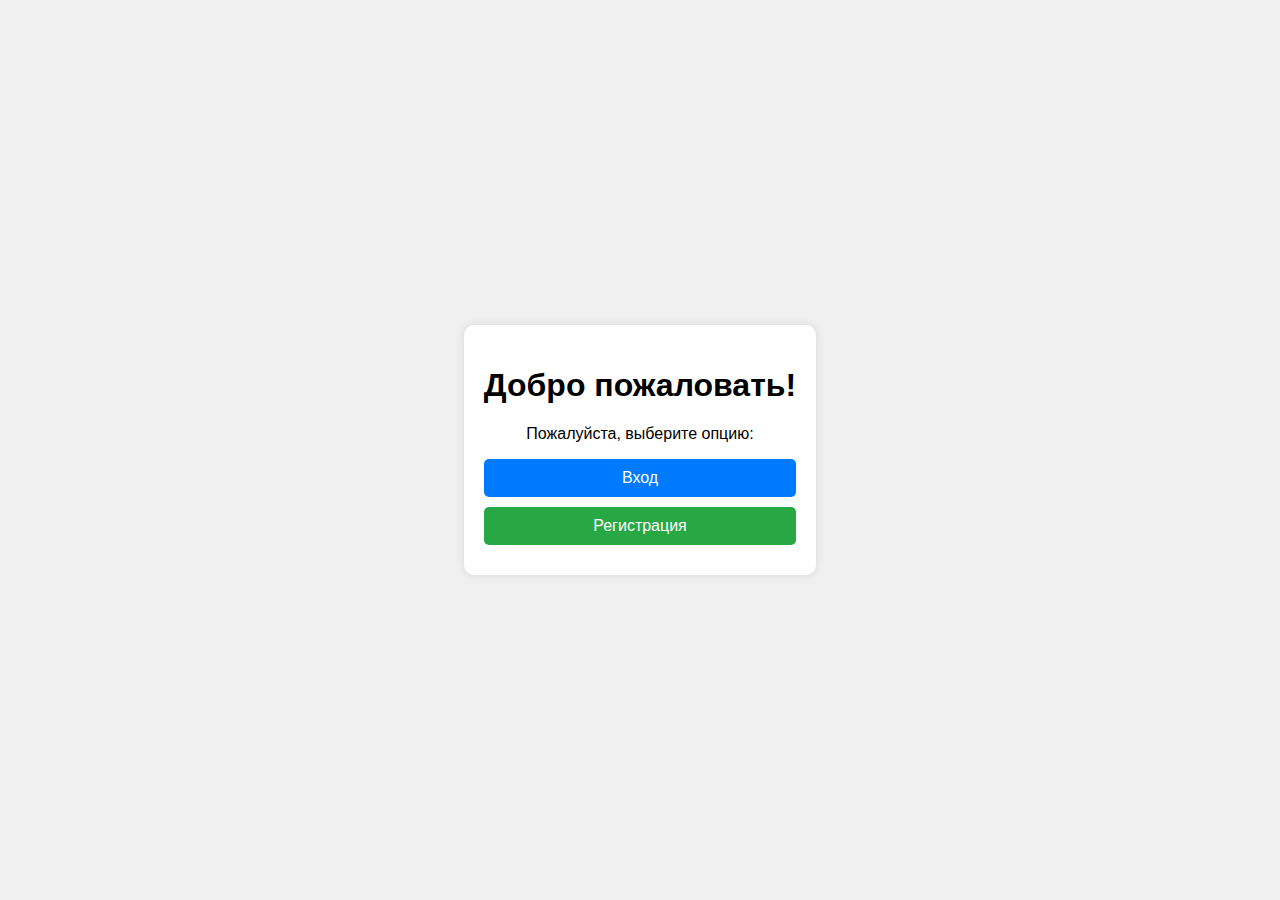
<file: 231555/index.html>
<!DOCTYPE html>
<html lang="ru">
<head>
    <meta charset="UTF-8">
    <meta name="viewport" content="width=device-width, initial-scale=1.0">
    <title>Вход или Регистрация</title>
    <style>
        body {
            font-family: Arial, sans-serif;
            display: flex;
            justify-content: center;
            align-items: center;
            height: 100vh;
            background-color: #f0f0f0;
            margin: 0;
        }
        .container {
            background-color: #fff;
            padding: 20px;
            border-radius: 10px;
            box-shadow: 0 0 10px rgba(0, 0, 0, 0.1);
            text-align: center;
        }
        .button {
            display: block;
            width: 100%;
            padding: 10px;
            margin: 10px 0;
            border: none;
            border-radius: 5px;
            font-size: 16px;
            cursor: pointer;
        }
        .login {
            background-color: #007bff;
            color: #fff;
        }
        .register {
            background-color: #28a745;
            color: #fff;
        }
    </style>
</head>
<body>
    <div class="container">
        <h1>Добро пожаловать!</h1>
        <p>Пожалуйста, выберите опцию:</p>
        <button class="button login" onclick="location.href='login.html'">Вход</button>
        <button class="button register" onclick="location.href='register.html'">Регистрация</button>
    </div>
</body>
</html>
</file>
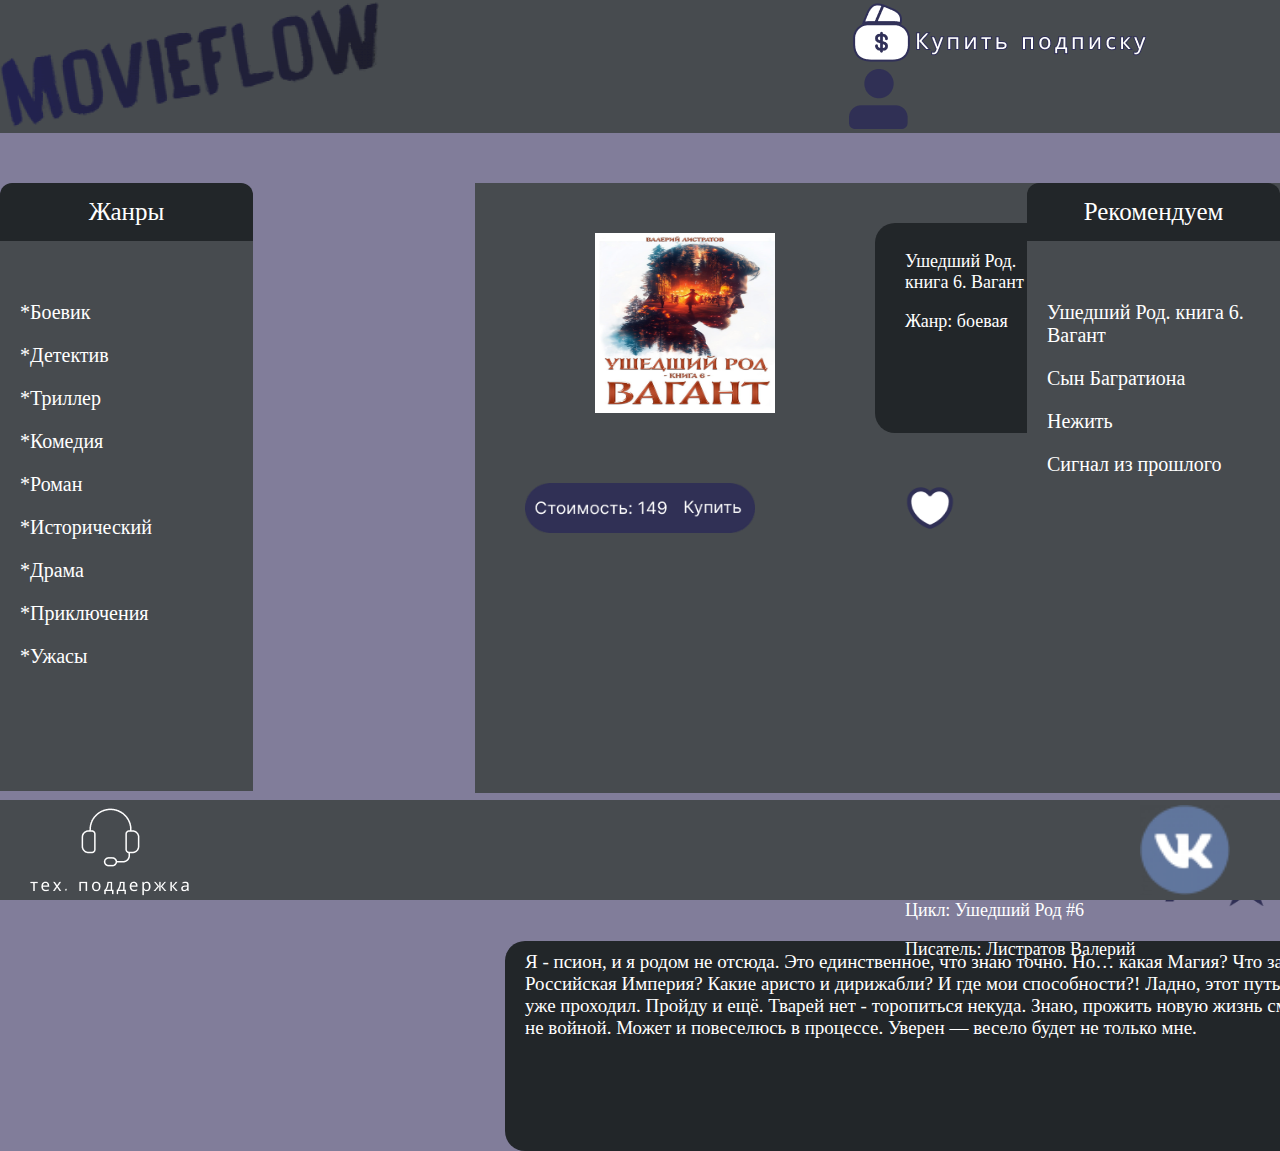
<file: 231555/film_1.html>
<!DOCTYPE html>
<html lang="en">
<head>
    <meta charset="UTF-8">
    <meta name="viewport" content="width=device-width, initial-scale=1.0">
    <link rel="stylesheet" href="231.css">
    <title>Document</title>
</head>
<body>
    <div class="header">
        <div class="container">
            <div class="header-line">
                <a class="header-logo" href="glav.php">
                    <img src="photo/logo 1.png" alt="">
                </a>
            

                <div class="nav">
                    <a class="nav-item" href="pokypka.html"><img src="photo/kypit.png" alt=""></a>
                    <a class="nav-item" href="profil.php"><img src="photo/profil.png" alt=""></a>
                </div>
            </div>
        </div>
    </div>
    <div class="main">
        <div class="left_all">
            <div class="left">
                Жанры
            </div>
            <div class="left_content" >
                <p>*Боевик</p>
                <p>*Детектив</p>
                <p>*Триллер</p>
                <p>*Комедия</p>
                <p>*Роман</p>
                <p>*Исторический</p>
                <p>*Драма</p>
                <p>*Приключения</p>
                <p>*Ужасы</p>
            </div>
        </div>
            <div class="right_all"> 
                <div class="right">
                    Рекомендуем
                </div>
                <div class="right_content" >
                    <p>Ушедший Род. книга 6. Вагант</p>
                    <p>Сын Багратиона</p>
                    <p>Нежить</p>
                    <p>Сигнал из прошлого</p>
                </div>
            </div>

        <div class="film_n1_info">
            <div class="film_img">

            </div>
            <div class="film_info">
                <p>Ушедший Род. книга 6. Вагант</p>
                <p>Жанр: боевая фантастика,фэнтези</p>
                <p>Цикл: Ушедший Род #6</p>
                <p>Писатель: Листратов Валерий</p>
            
            </div>
            <div class="knopki">
                <div class="knopki_nav_1"></div>
                <div class="knopki_nav_2"></div>
                <div class="knopki_nav_3"></div>

            </div>
            <div class="text">
                Я - псион, и я родом не отсюда. Это единственное, что знаю точно.
                Но… какая Магия? Что за Российская Империя? Какие аристо и дирижабли?
                И где мои способности?!
                Ладно, этот путь я уже проходил. Пройду и ещё. Тварей нет - торопиться некуда. Знаю, прожить новую жизнь смогу не войной. Может и повеселюсь в процессе. Уверен — весело будет не только мне.
            </div>

        </div>

    </div>
    <div class="footer">
        <div class="footer-line">
            <div class="footer-nav">
                <a class="nav-item-f" href="https://vk.com/tropi4eskiy"><img src="photo/teh.pod.jpg" alt=""></a>
                <a class="nav-item-footer" href="https://vk.com/tropi4eskiy"><img src="photo/vk.png" alt=""></a>
            </div>
        </div>
    </div>
</body>
</html>
</file>
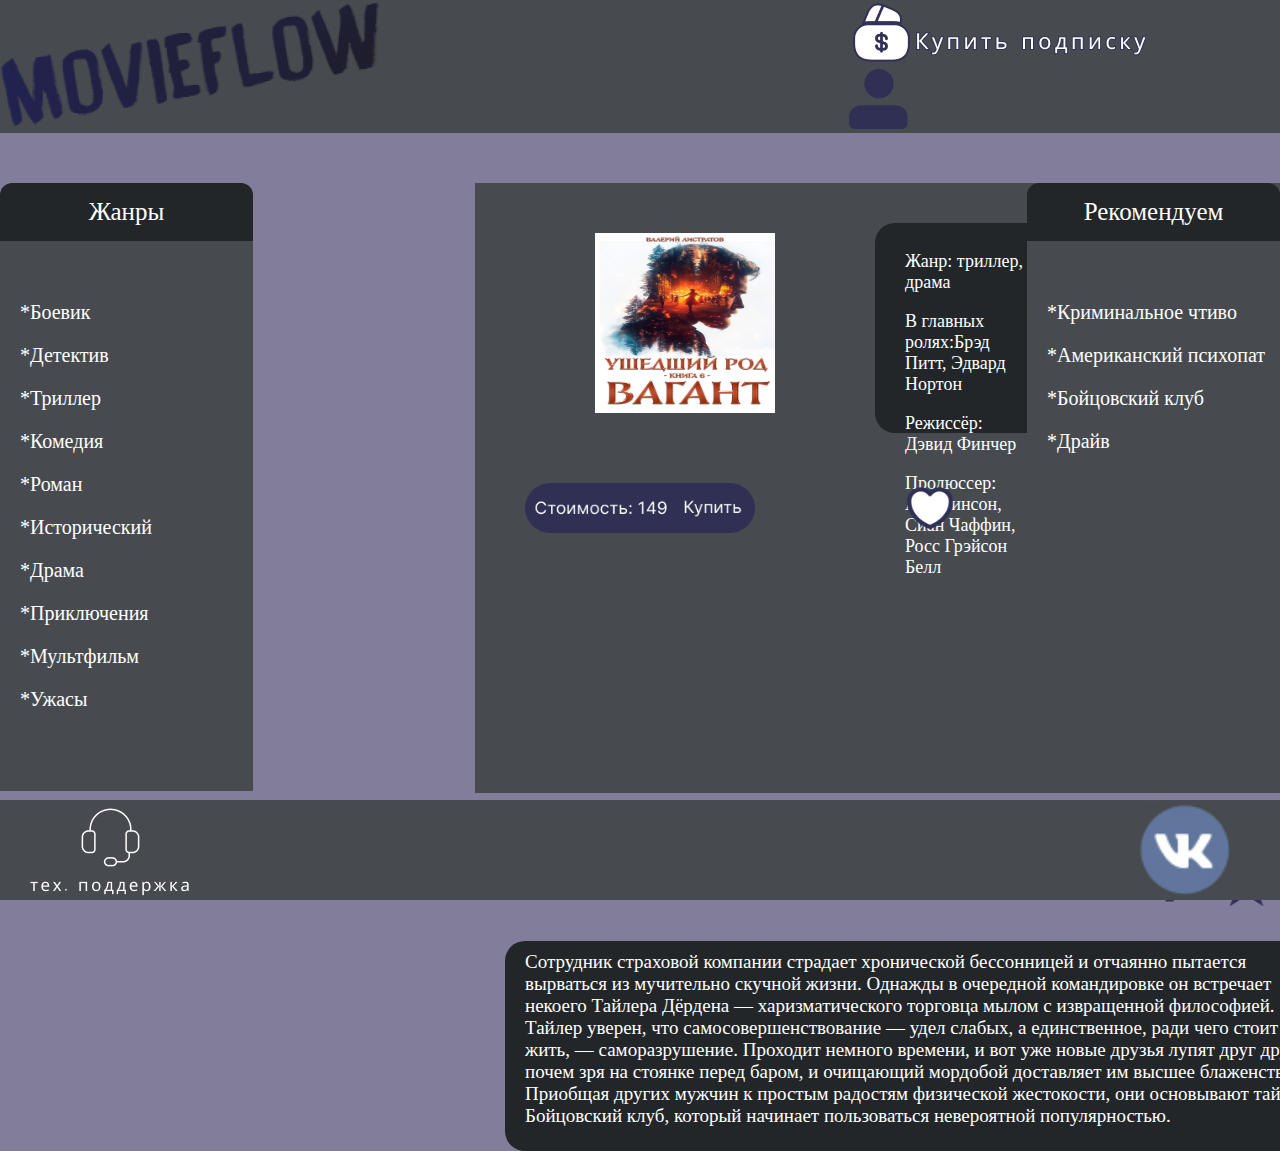
<file: 231555/film_2.html>
<!DOCTYPE html>
<html lang="en">
<head>
    <meta charset="UTF-8">
    <meta name="viewport" content="width=device-width, initial-scale=1.0">
    <link rel="stylesheet" href="231.css">
    <title>Document</title>
</head>
<body>
    <div class="header">
        <div class="container">
            <div class="header-line">
                <a class="header-logo" href="glav.php">
                    <img src="photo/logo 1.png" alt="">
                </a>
            

                <div class="nav">
                    <a class="nav-item" href="pokypka.html"><img src="photo/kypit.png" alt=""></a>
                    <a class="nav-item" href="profil.php"><img src="photo/profil.png" alt=""></a>
                </div>
            </div>
        </div>
    </div>
    <div class="main">
        <div class="left_all">
            <div class="left">
                Жанры
            </div>
            <div class="left_content" >
                <p>*Боевик</p>
                <p>*Детектив</p>
                <p>*Триллер</p>
                <p>*Комедия</p>
                <p>*Роман</p>
                <p>*Исторический</p>
                <p>*Драма</p>
                <p>*Приключения</p>
                <p>*Мультфильм</p>
                <p>*Ужасы</p>
            </div>
        </div>
            <div class="right_all"> 
                <div class="right">
                    Рекомендуем
                </div>
                <div class="right_content" >
                    <p>*Криминальное чтиво</p>
                    <p>*Американский психопат</p>
                    <p>*Бойцовский клуб</p>
                    <p>*Драйв</p>
                </div>
            </div>

        <div class="film_n1_info">
            <div class="film_img">

            </div>
            <div class="film_info">
                <p>Жанр: триллер, драма</p>
                <p>В главных ролях:Брэд Питт, Эдвард Нортон</p>
                <p>Режиссёр: Дэвид Финчер</p>
                <p>Продюссер: Арт Линсон, Сиан Чаффин, Росс Грэйсон Белл</p>
            </div>
            <div class="knopki">
                <div class="knopki_nav_1"></div>
                <div class="knopki_nav_2"></div>
                <div class="knopki_nav_3"></div>

            </div>
            <div class="text">
                Сотрудник страховой компании страдает хронической бессонницей и отчаянно пытается вырваться из мучительно скучной жизни. Однажды в очередной командировке
                 он встречает некоего Тайлера Дёрдена — харизматического торговца мылом с извращенной философией. Тайлер уверен, что самосовершенствование — удел слабых,
                  а единственное, ради чего стоит жить, — саморазрушение. Проходит немного времени, и вот уже новые друзья лупят друг друга почем зря на стоянке перед баром, 
                  и очищающий мордобой доставляет им высшее блаженство. Приобщая других мужчин к простым радостям физической жестокости, они основывают тайный Бойцовский клуб,
                   который начинает пользоваться невероятной популярностью.
            </div>

        </div>

    </div>
    <div class="footer">
        <div class="footer-line">
            <div class="footer-nav">
                <a class="nav-item-f" href="https://vk.com/tropi4eskiy"><img src="photo/teh.pod.jpg" alt=""></a>
                <a class="nav-item-footer" href="https://vk.com/tropi4eskiy"><img src="photo/vk.png" alt=""></a>
            </div>
        </div>
    </div>
</body>
</html>
</file>
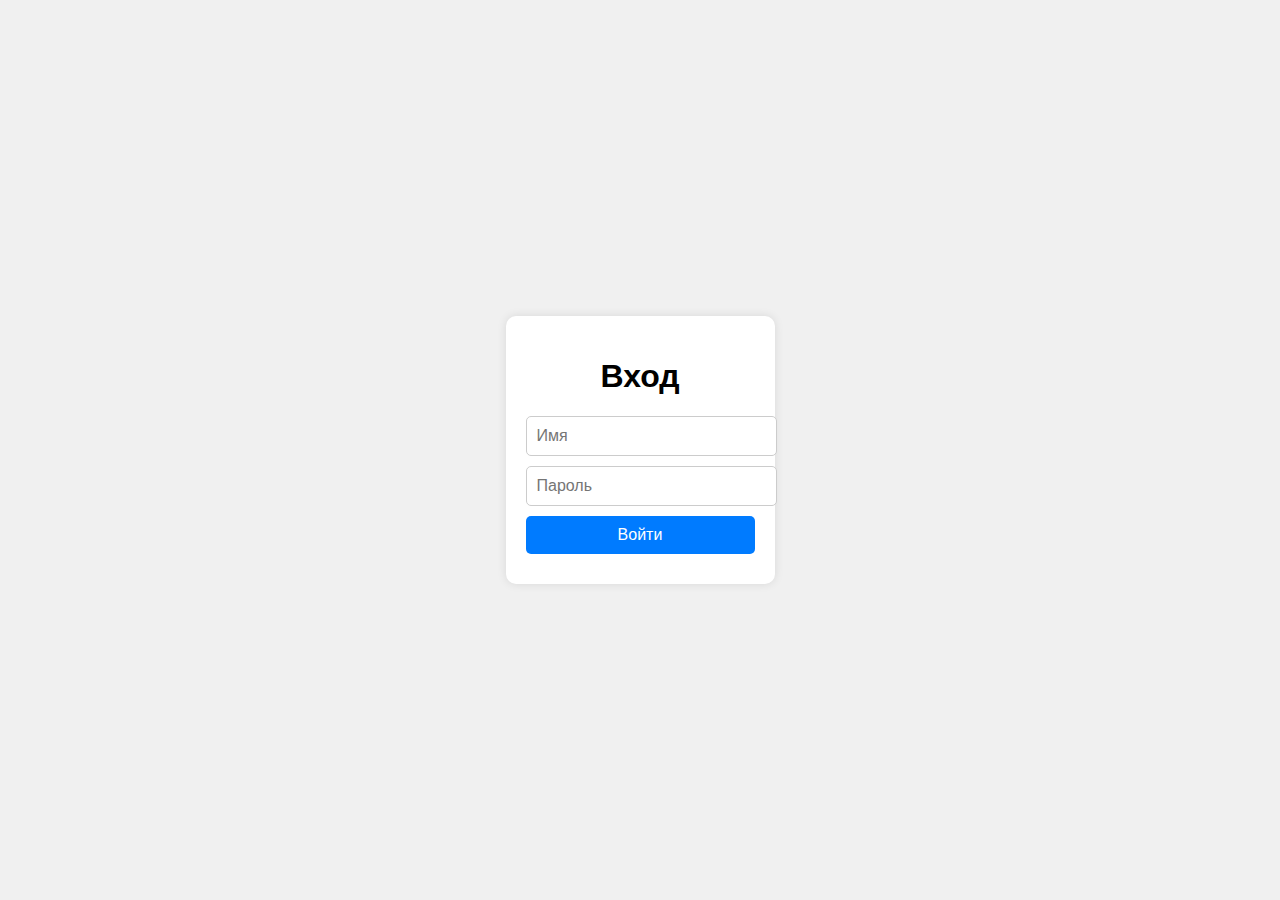
<file: 231555/login.html>
<!DOCTYPE html>
<html lang="ru">
<head>
    <meta charset="UTF-8">
    <meta name="viewport" content="width=device-width, initial-scale=1.0">
    <title>Вход</title>
    <style>
        body {
            font-family: Arial, sans-serif;
            display: flex;
            justify-content: center;
            align-items: center;
            height: 100vh;
            background-color: #f0f0f0;
            margin: 0;
        }
        .container {
            background-color: #fff;
            padding: 20px;
            border-radius: 10px;
            box-shadow: 0 0 10px rgba(0, 0, 0, 0.1);
            text-align: center;
        }
        .input {
            display: block;
            width: 100%;
            padding: 10px;
            margin: 10px 0;
            border: 1px solid #ccc;
            border-radius: 5px;
            font-size: 16px;
        }
        .button {
            display: block;
            width: 100%;
            padding: 10px;
            margin: 10px 0;
            border: none;
            border-radius: 5px;
            font-size: 16px;
            cursor: pointer;
            background-color: #007bff;
            color: #fff;
        }
    </style>
</head>
<body>
    <div class="container">
        <h1>Вход</h1>
        <form action="login.php" method="post">
            <input type="text" name="name" class="input" placeholder="Имя" required>
            <input type="password" name="password" class="input" placeholder="Пароль" required>
            <button type="submit" class="button">Войти</button>
        </form>
    </div>
</body>
</html>
</file>
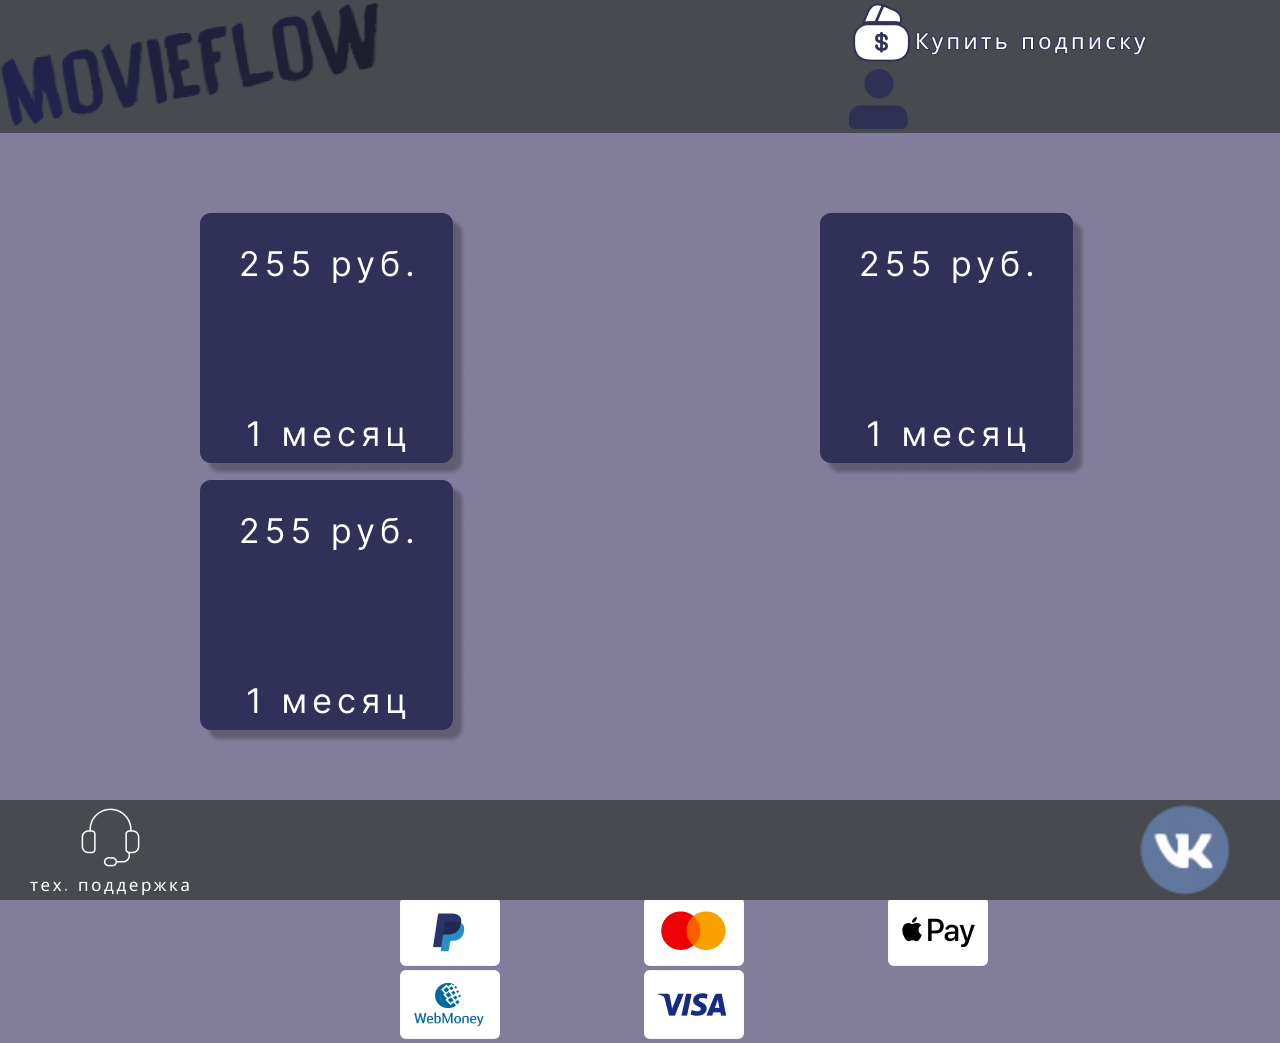
<file: 231555/pokypka.html>
<!DOCTYPE html>
<html lang="en">
<head>
    <meta charset="UTF-8">
    <meta name="viewport" content="width=device-width, initial-scale=1.0">
    <link rel="stylesheet" href="231.css">
    <title>Document</title>
</head>
<body>
    <div class="header">
        <div class="container">
            <div class="header-line">
                <a class="header-logo" href="glav.php">
                    <img src="photo/logo 1.png" alt="">
                </a>
            

                <div class="nav">
                    <a class="nav-item" href="pokypka.html"><img src="photo/kypit.png" alt=""></a>
                    <a class="nav-item" href="@"><img src="photo/profil.png" alt=""></a>
                </div>
            </div>
        </div>
    </div>
    <div class="main">
        <div class="podpiska">
            <a class="podpiska_v" ><img src="photo/Group 35.png" alt=""></a>
            <a class="podpiska_v" ><img src="photo/Group 35.png" alt=""></a>
            <a class="podpiska_v" ><img src="photo/Group 35.png" alt=""></a>
        </div>
        <div class="bank">
            <a class="card" ><img src="photo/Payment Icons (1).png" alt=""></a>
            <a class="card" ><img src="photo/Payment Icons (2).png" alt=""></a>
            <a class="card" ><img src="photo/Payment Icons (3).png" alt=""></a>
            <a class="card" ><img src="photo/Payment Icons (4).png" alt=""></a>
            <a class="card" ><img src="photo/Payment Icons.png" alt=""></a>
        </div>

    </div>
    <div class="footer">
        <div class="footer-line">
            <div class="footer-nav">
                <a class="nav-item-f" href="https://vk.com/tropi4eskiy"><img src="photo/teh.pod.jpg" alt=""></a>
                <a class="nav-item-footer" href="https://vk.com/tropi4eskiy"></a>
            </div>
        </div>
    </div>
</body>
</html>
</file>
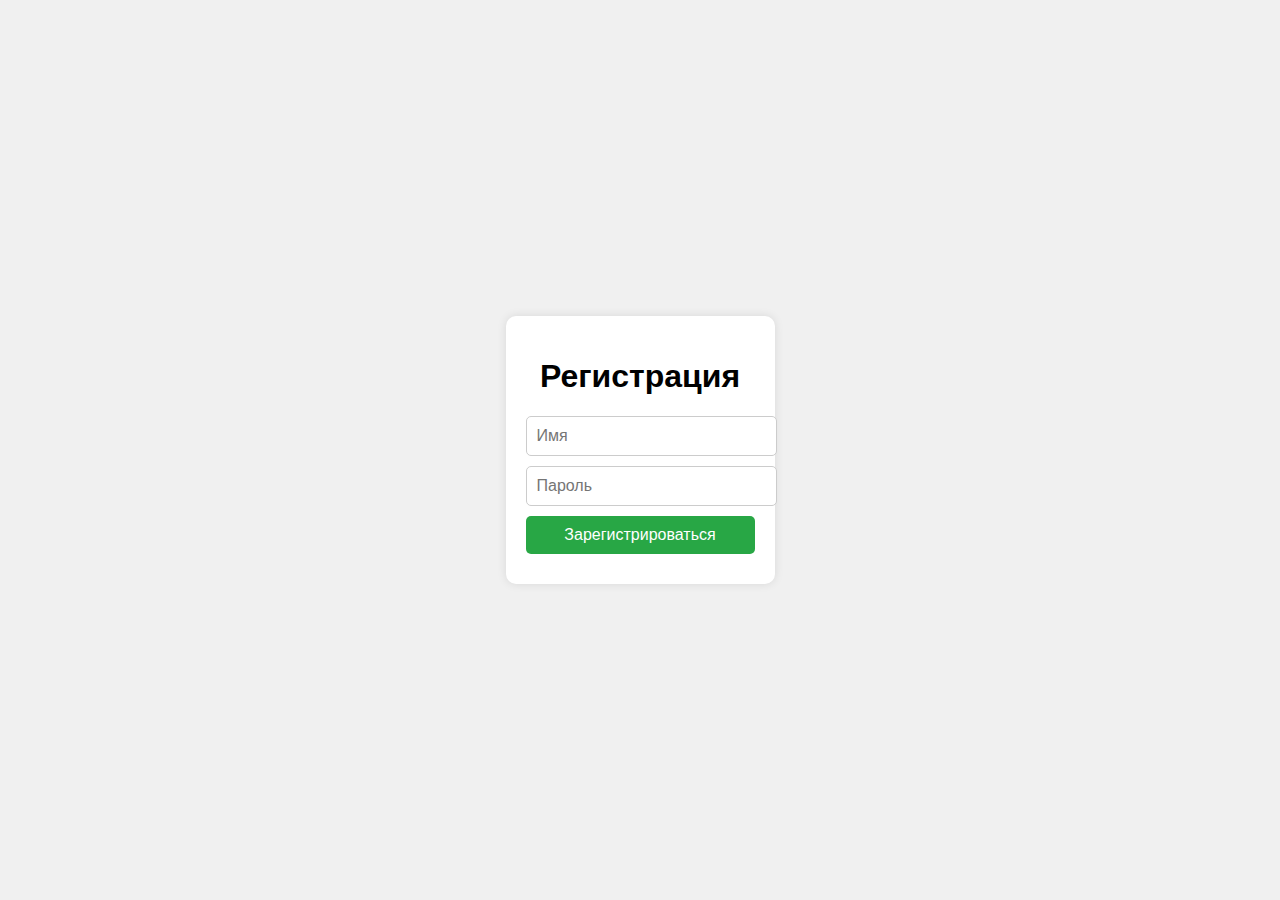
<file: 231555/register.html>
<!DOCTYPE html>
<html lang="ru">
<head>
    <meta charset="UTF-8">
    <meta name="viewport" content="width=device-width, initial-scale=1.0">
    <title>Регистрация</title>
    <style>
        body {
            font-family: Arial, sans-serif;
            display: flex;
            justify-content: center;
            align-items: center;
            height: 100vh;
            background-color: #f0f0f0;
            margin: 0;
        }
        .container {
            background-color: #fff;
            padding: 20px;
            border-radius: 10px;
            box-shadow: 0 0 10px rgba(0, 0, 0, 0.1);
            text-align: center;
        }
        .input {
            display: block;
            width: 100%;
            padding: 10px;
            margin: 10px 0;
            border: 1px solid #ccc;
            border-radius: 5px;
            font-size: 16px;
        }
        .button {
            display: block;
            width: 100%;
            padding: 10px;
            margin: 10px 0;
            border: none;
            border-radius: 5px;
            font-size: 16px;
            cursor: pointer;
            background-color: #28a745;
            color: #fff;
        }
    </style>
</head>
<body>
    <div class="container">
        <h1>Регистрация</h1>
        <form action="register.php" method="post">
            <input type="text" name="name" class="input" placeholder="Имя" required>
            <input type="password" name="password" class="input" placeholder="Пароль" required>
            <button type="submit" class="button">Зарегистрироваться</button>
        </form>
    </div>
</body>
</html>
</file>
<file: 231555/231.css>
/* 231.css */
body {
    margin: 0;
    background-color: rgba(87, 82, 120, 0.75);
}
.container {
    margin: 0px 0px;
}
.nav {
    background-color: rgba(71, 75, 79, 1);
}
.header {
    background-color: rgba(71, 75, 79, 1);
    height: auto;
}
.footer {
    background-color: rgba(71, 75, 79, 1);
    height: auto;
    position: fixed;
    bottom: 0;
    width: 100%;
}
.header-line {
    padding-top: 0px;
    display: flex;
    align-items: center;
}
.nav-item {
    margin-left: 470px;
}
.left {
    background-color: rgba(34, 38, 41, 1);
    width: 253px;
    height: 58px;
    color: white;
    text-align: center;
    line-height: 58px;
    font-size: 25px;
    border-top-left-radius: 12px;
    border-top-right-radius: 12px;
}
.left_content {
    background-color: rgba(71, 75, 79, 1);
    width: 233px;
    height: 510px;
    margin-bottom: 70px;
    color: white;
    padding-top: 40px;
    font-size: 20px;
    padding-left: 20px;
}
.left_all {
    float: left;
    margin-top: 0px;
}
.right {
    background-color: rgba(34, 38, 41, 1);
    width: 253px;
    height: 58px;
    color: white;
    text-align: center;
    line-height: 58px;
    font-size: 25px;
    border-top-left-radius: 12px;
    border-top-right-radius: 12px;
}
.right_content {
    background-color: rgba(71, 75, 79, 1);
    width: 233px;
    height: 510px;
    margin-bottom: 70px;
    color: white;
    padding-top: 40px;
    font-size: 20px;
    padding-left: 20px;
}
.right_all {
    float: right;
    margin-top: 0px;
}
.footer-line {}
.nav-item-f {
    margin-left: 30px;
}
.nav-item-footer {
    margin-right: 50px;
    float: right;
    width: 90px;
    height: 90px;
    content: url(photo/vk.png);
    margin-top: 5px;
}
.poisk_all {
    margin-top: 45px;
}
.poisk_img {
    margin-left: 800px;
    width: 50px;
    height: 45px;
    background-color: rgba(48, 48, 85, 1);
    border-top-left-radius: 20px;
    border-bottom-left-radius: 20px;
}
.poisk {
    background-color: rgba(48, 48, 85, 1);
    color: white;
    width: 170px;
    height: 35px;
    margin-left: 850px;
    padding-left: 50px;
    border-top-right-radius: 20px;
    border-bottom-right-radius: 20px;
    font-size: 20px;
    padding-top: 10px;
    margin-top: -45px;
}
.film-item {
    text-align: center;
    margin-bottom: 20px;
}
.film-item img {
    width: 300px;
    height: 300px;
    object-fit: cover;
}
.film-name {
    color: white;
    font-size: 22px; /* Увеличим шрифт */
    margin-top: 10px;
}
.film_n1 {
    width: 300px;
    height: 300px;
    margin-left: 450px;
    content: url(photo/film1.jpg);
    background-size: cover;
    background-repeat: no-repeat;
    margin-top: 20px;
}
.film_n2 {
    width: 300px;
    height: 300px;
    margin-left: 450px;
    background-image: url(photo/film2.png);
    background-size: cover;
    background-repeat: no-repeat;
    margin-top: 15px;
}
.film_n3 {
    width: 300px;
    height: 300px;
    margin-left: 1100px;
    content: url(photo/film3.png);
    background-size: cover;
    background-repeat: no-repeat;
    margin-top: -302px;
}
.film_n4 {
    width: 300px;
    height: 300px;
    margin-left: 1100px;
    content: url(photo/film4.png);
    background-size: cover;
    background-repeat: no-repeat;
    margin-top: -613px;
}
/*страница 1 end */
.film_n1_info {
    margin-left: 475px;
    background-color: rgba(71, 75, 79, 1);
    width: 900px;
    height: 610px;
    margin-top: 50px;
}
.film_img {
    margin-left: 50px;
    width: 180px;
    height: 180px;
    content: url(photo/image\ 1.jpg);
    padding-top: 50px;
    padding-left: 70px;
}
.film_info {
    padding-left: 30px;
    margin-left: 400px;
    background-color: rgba(34, 38, 41, 1);
    width: 400px;
    margin-top: -190px;
    font-size: 18px;
    color: white;
    height: 200px;
    padding-top: 10px;
    border-radius: 20px;
}
.knopki {}
.knopki_nav_1 {
    margin-top: 50px;
    content: url(photo/Group\ 33.png);
    width: 230px;
    height: 50px;
    margin-left: 50px;
}
.knopki_nav_2 {
    margin-top: -50px;
    content: url(photo/Heart.png);
    width: 50px;
    height: 50px;
    margin-left: 430px;
}
.knopki_nav_3 {
    margin-top: -50px;
    content: url(photo/Group\ 34.png);
    width: 150px;
    height: 50px;
    margin-left: 650px;
}
.text {
    background-color: rgba(34, 38, 41, 1);
    color: white;
    width: 800px;
    margin-left: 30px;
    margin-top: 30px;
    height: 200px;
    font-size: 19px;
    padding-top: 10px;
    padding-left: 20px;
    padding-right: 20px;
    border-radius: 20px;
}
.podpiska_v {
    margin-left: 200px;
    padding-right: 150px;
}
.podpiska {
    margin-top: 80px;
}
.card {
    padding-right: 140px;
}
.bank {
    margin-top: 150px;
    margin-left: 400px;
}
.avatar {
    width: 150px;
    height: 150px;
    background-color: rgba(217, 217, 217, 1);
    margin-left: 500px;
    margin-top: 50px;
}
.nick {
    font-size: 28px;
    margin-left: 700px;
    margin-top: -130px;
    color: white;
}
.text_nedavno {
    color: white;
    margin-top: 150px;
    margin-left: 475px;
    font-size: 20px;
}
.nedavno {}
.nedavno_films_1 {
    content: url(photo/film1.png);
    width: 150px;
    height: 150px;
    margin-top: 80px;
    margin-left: 470px;
}
.nedavno_films_2 {
    content: url(photo/film2.png);
    width: 150px;
    height: 150px;
    margin-left: 720px;
    margin-top: -150px;
}
.nedavno_films_3 {
    content: url(photo/film3.png);
    width: 150px;
    height: 150px;
    margin-left: 970px;
    margin-top: -150px;
}
.nedavno_films_4 {
    content: url(photo/film4.png);
    width: 150px;
    height: 150px;
    margin-left: 1220px;
    margin-top: -150px;
}
.categorii_1 {
    content: url(photo/Group\ 38.png);
    width: 100px;
    height: 110px;
    margin-top: 50px;
    margin-left: 470px;
}
.categorii_2 {
    content: url(photo/Group\ 39.png);
    width: 100px;
    height: 110px;
    margin-top: -110px;
    margin-left: 620px;
}
.categorii_3 {
    content: url(photo/Group\ 40.png);
    width: 100px;
    height: 110px;
    margin-top: -110px;
    margin-left: 770px;
}
.categorii_4 {
    content: url(photo/Group\ 41.png);
    width: 100px;
    height: 110px;
    margin-top: -110px;
    margin-left: 920px;
}
.categorii_5 {
    content: url(photo/Group\ 42.png);
    width: 100px;
    height: 110px;
    margin-top: -110px;
    margin-left: 1070px;
}
.categorii_6 {
    content: url(photo/Group\ 43.png);
    width: 100px;
    height: 110px;
    margin-top: -110px;
    margin-left: 1220px;
}
</file>
